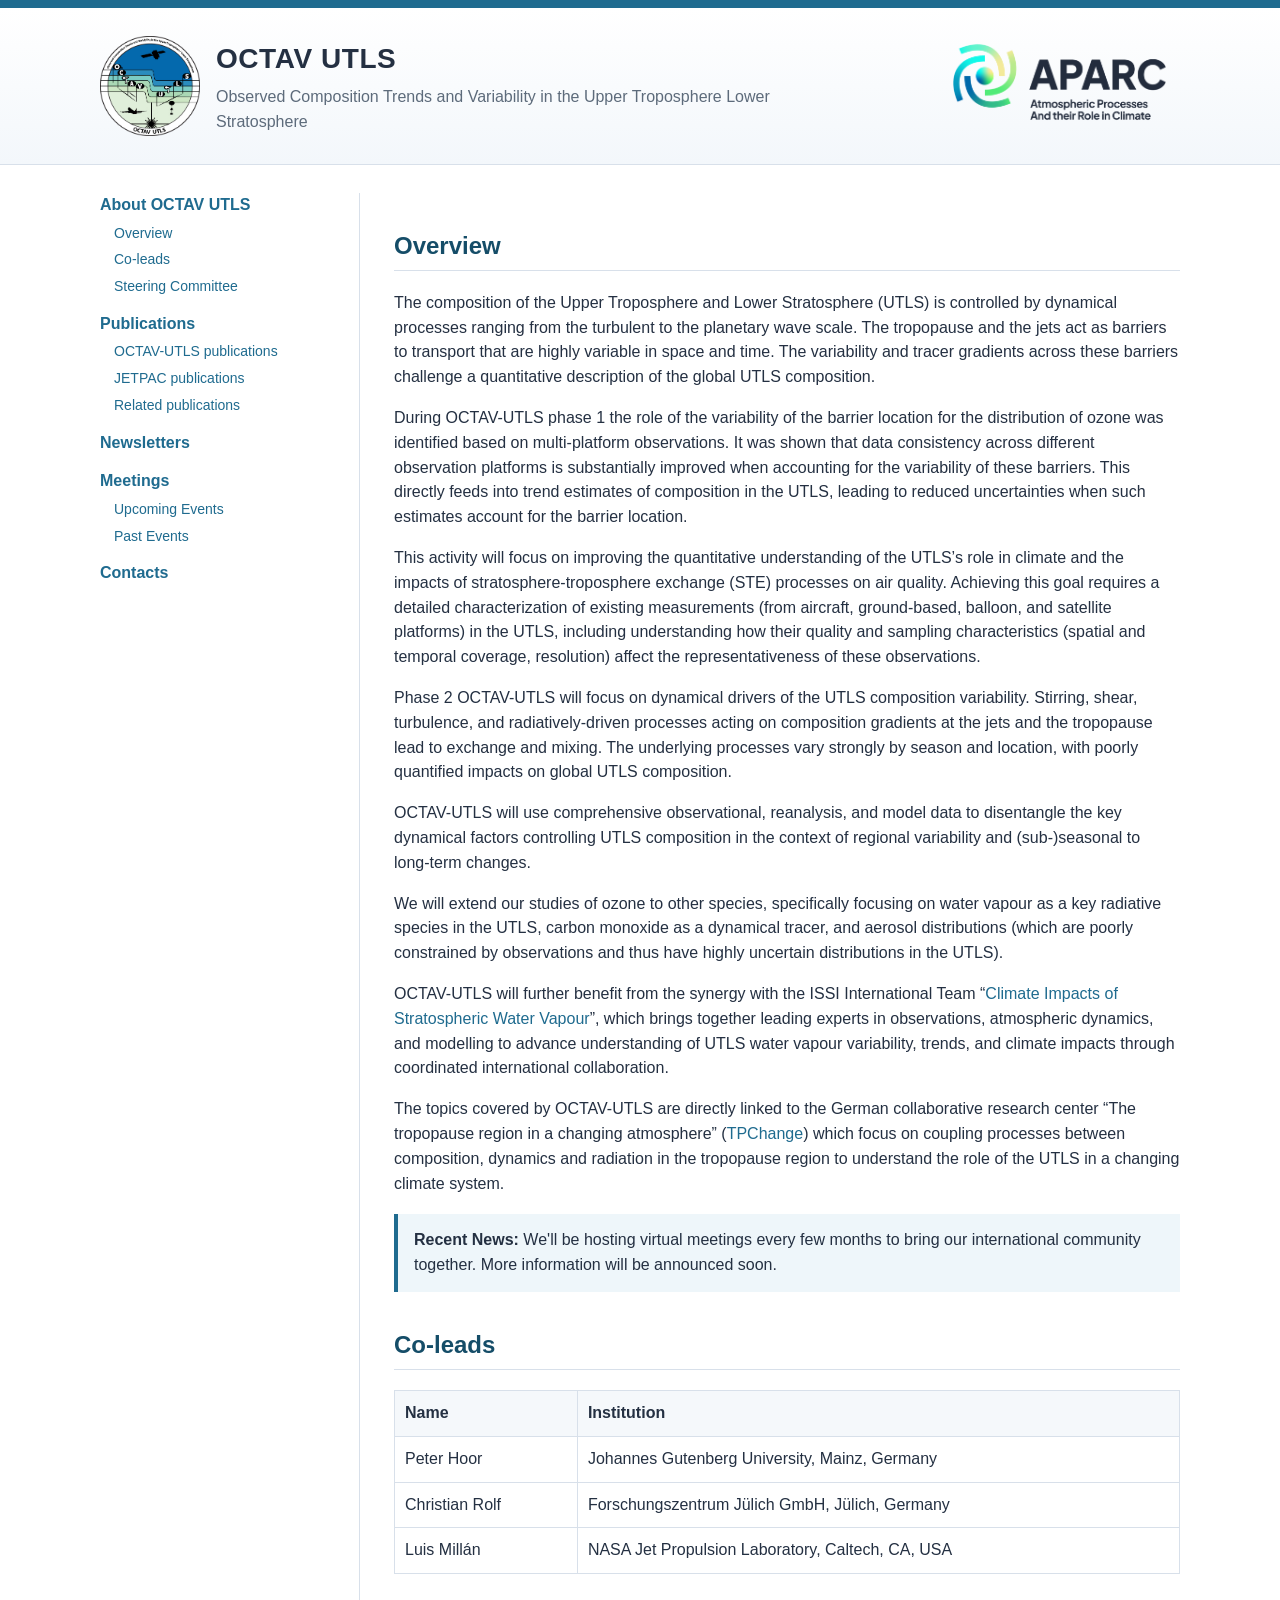
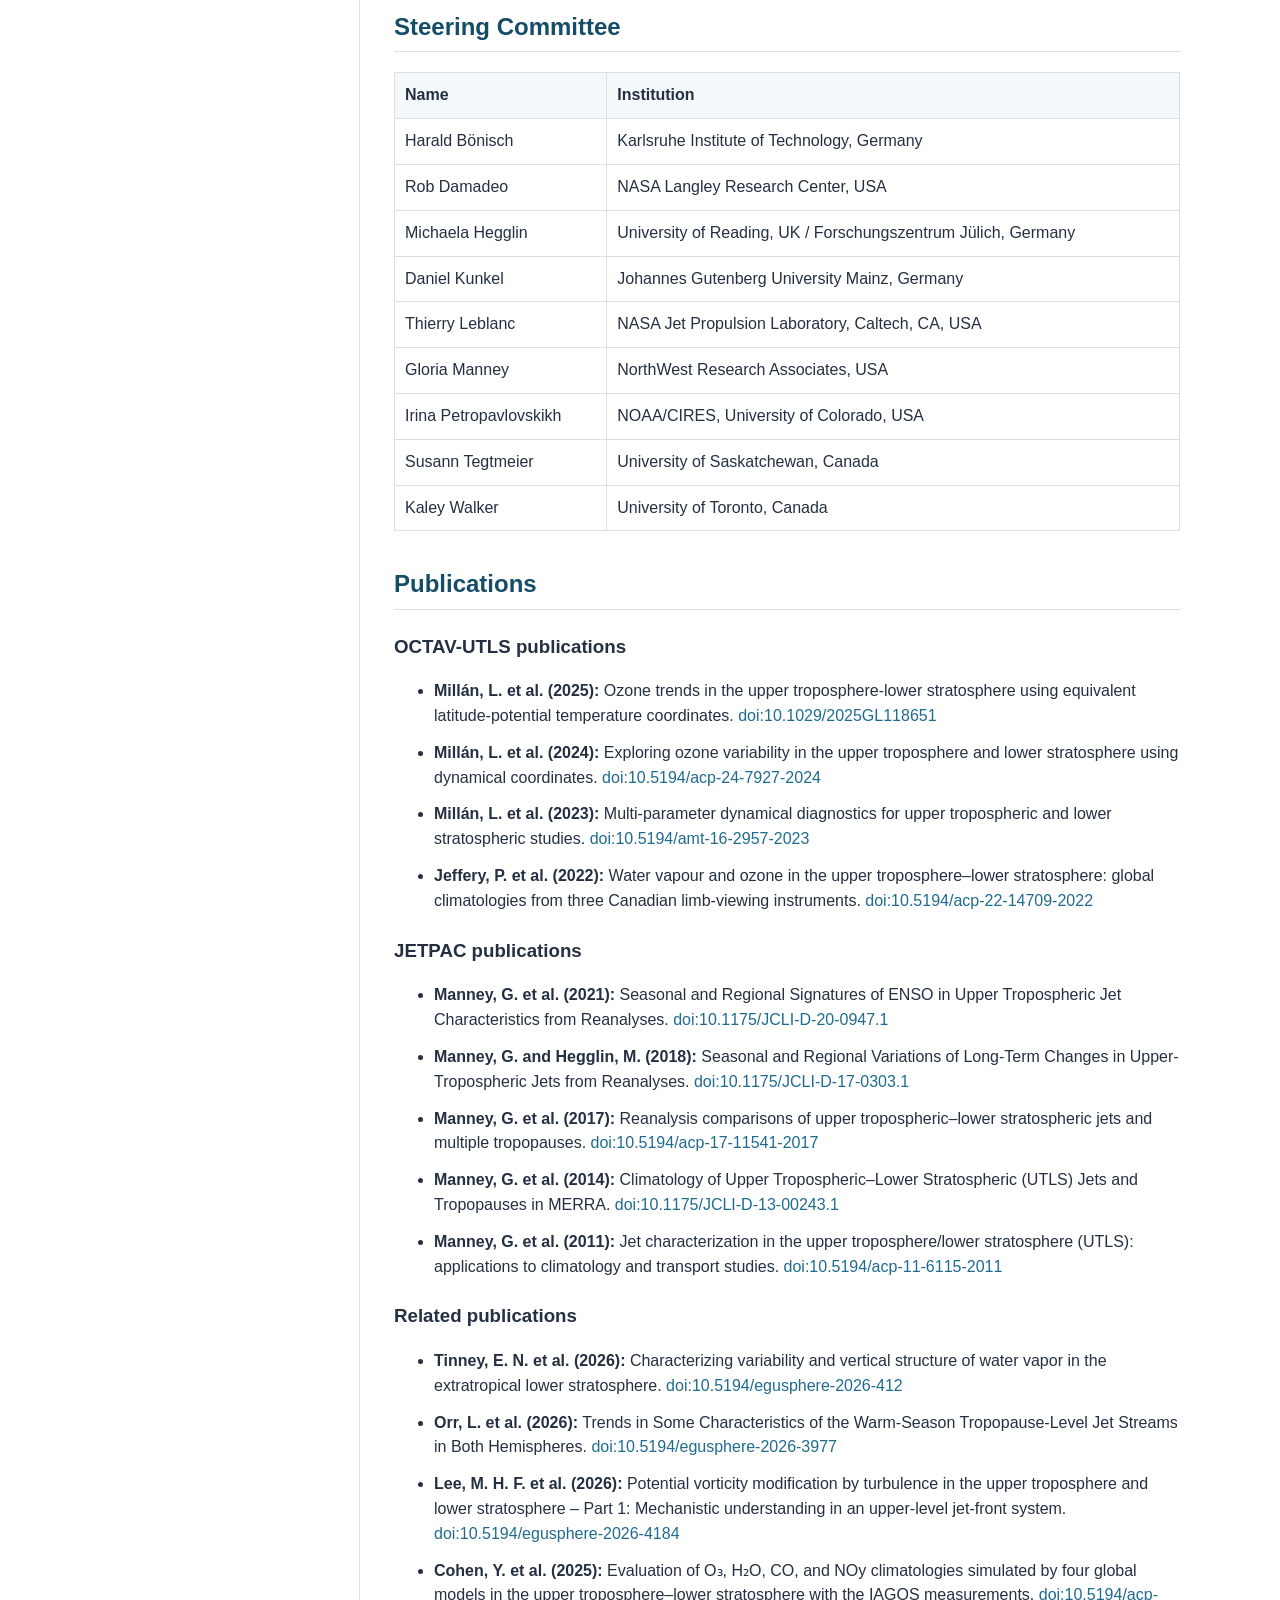
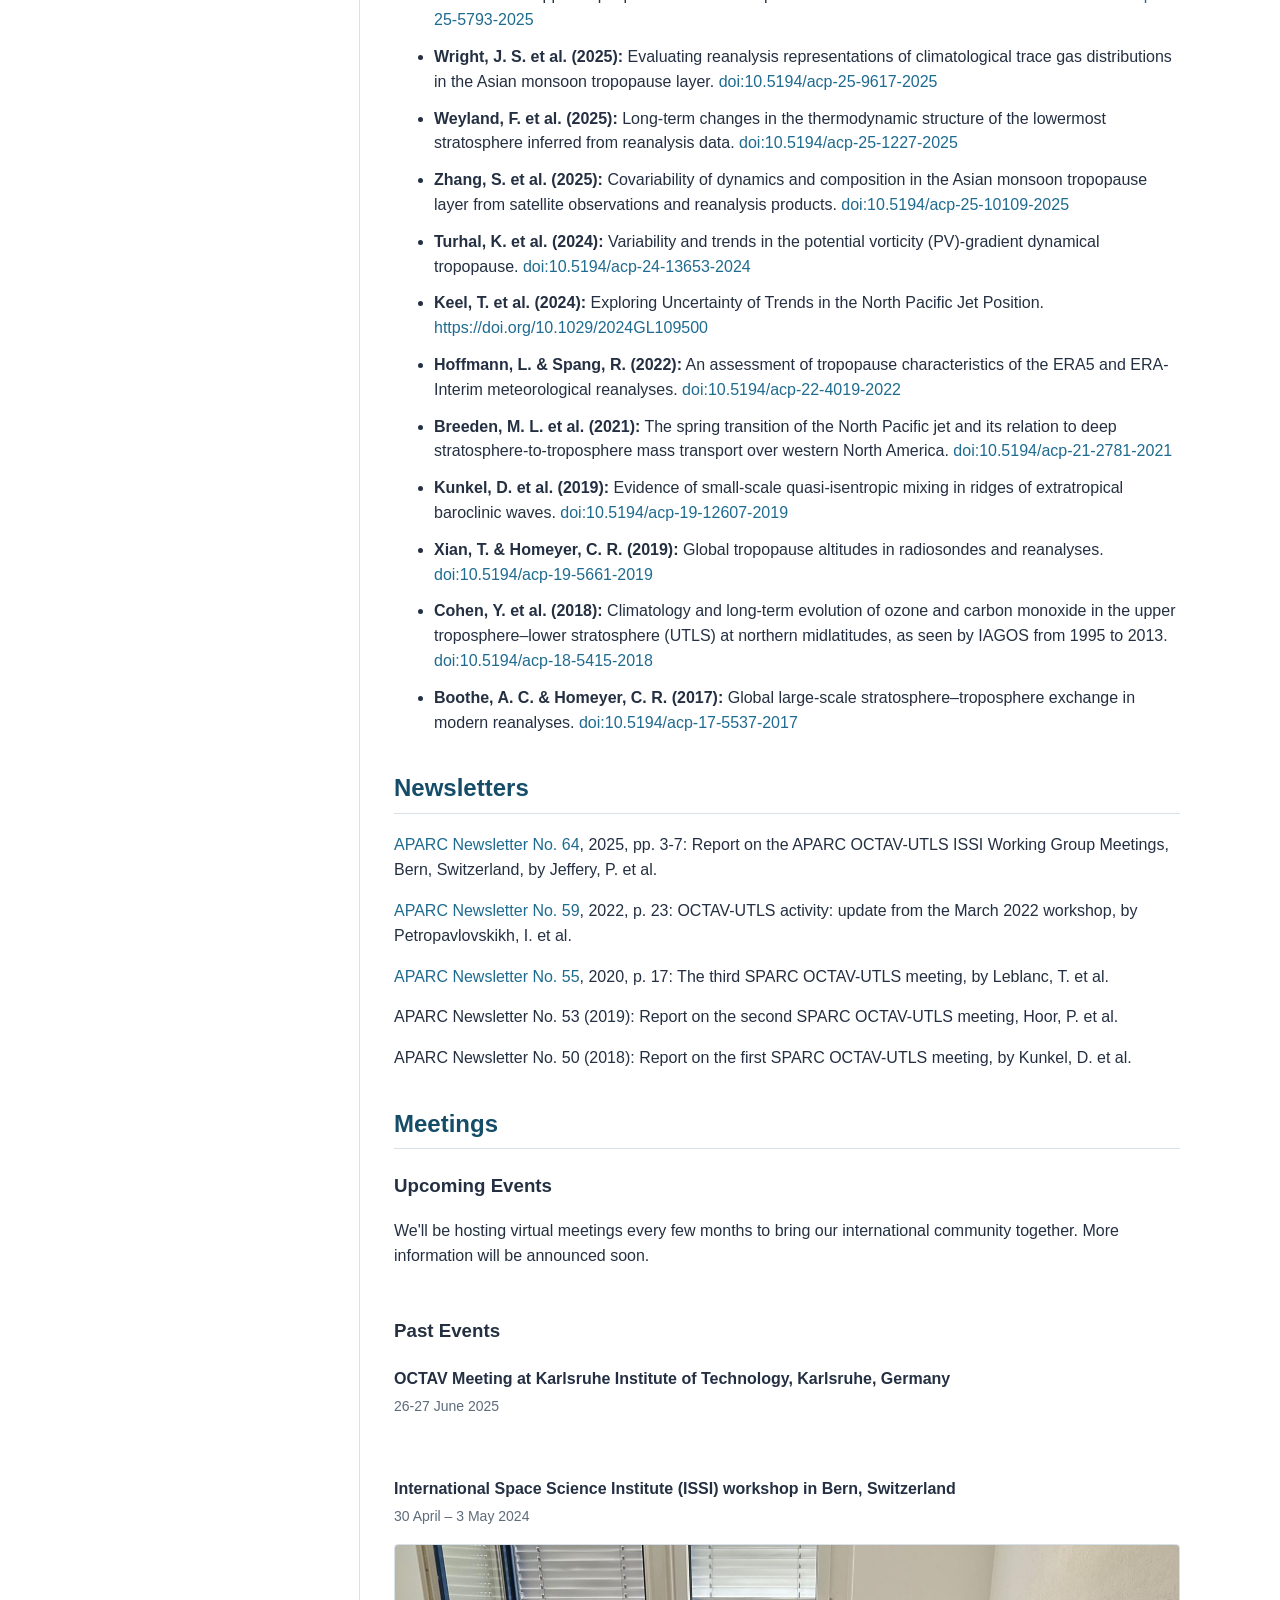
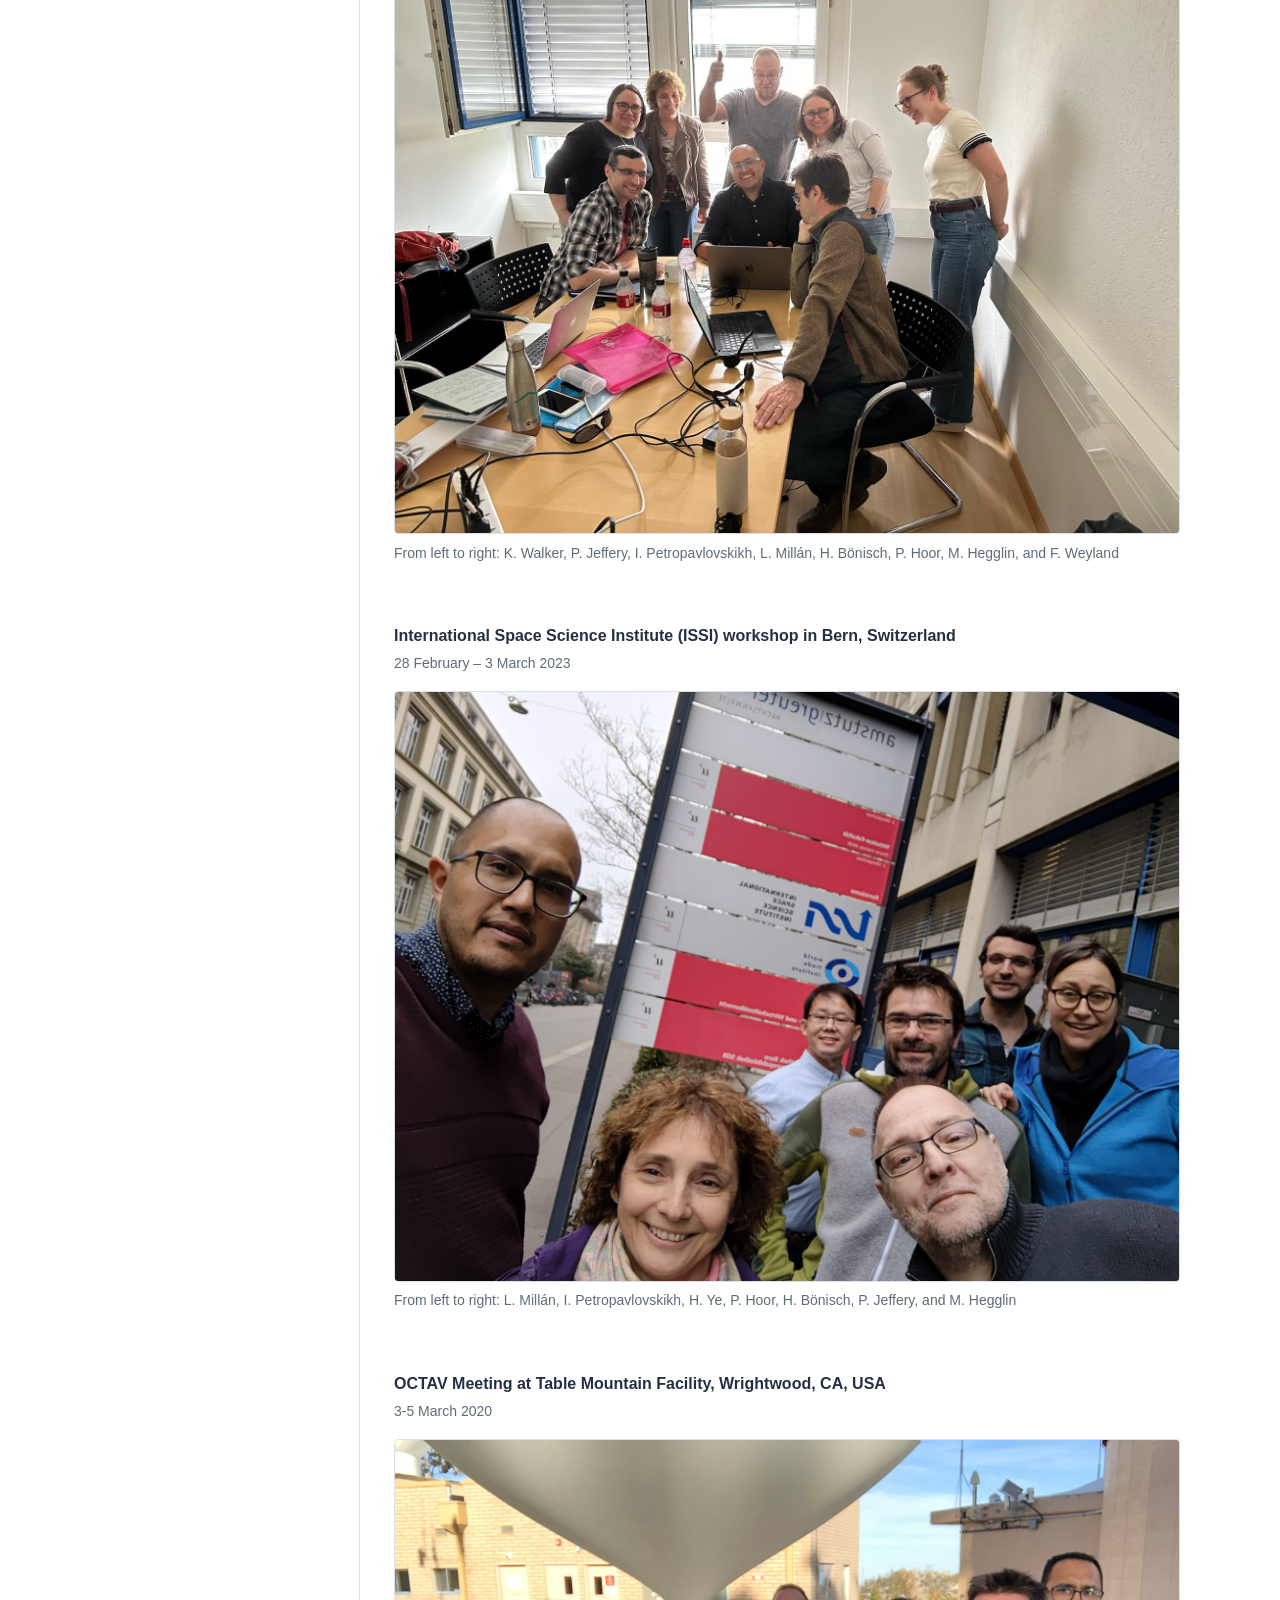
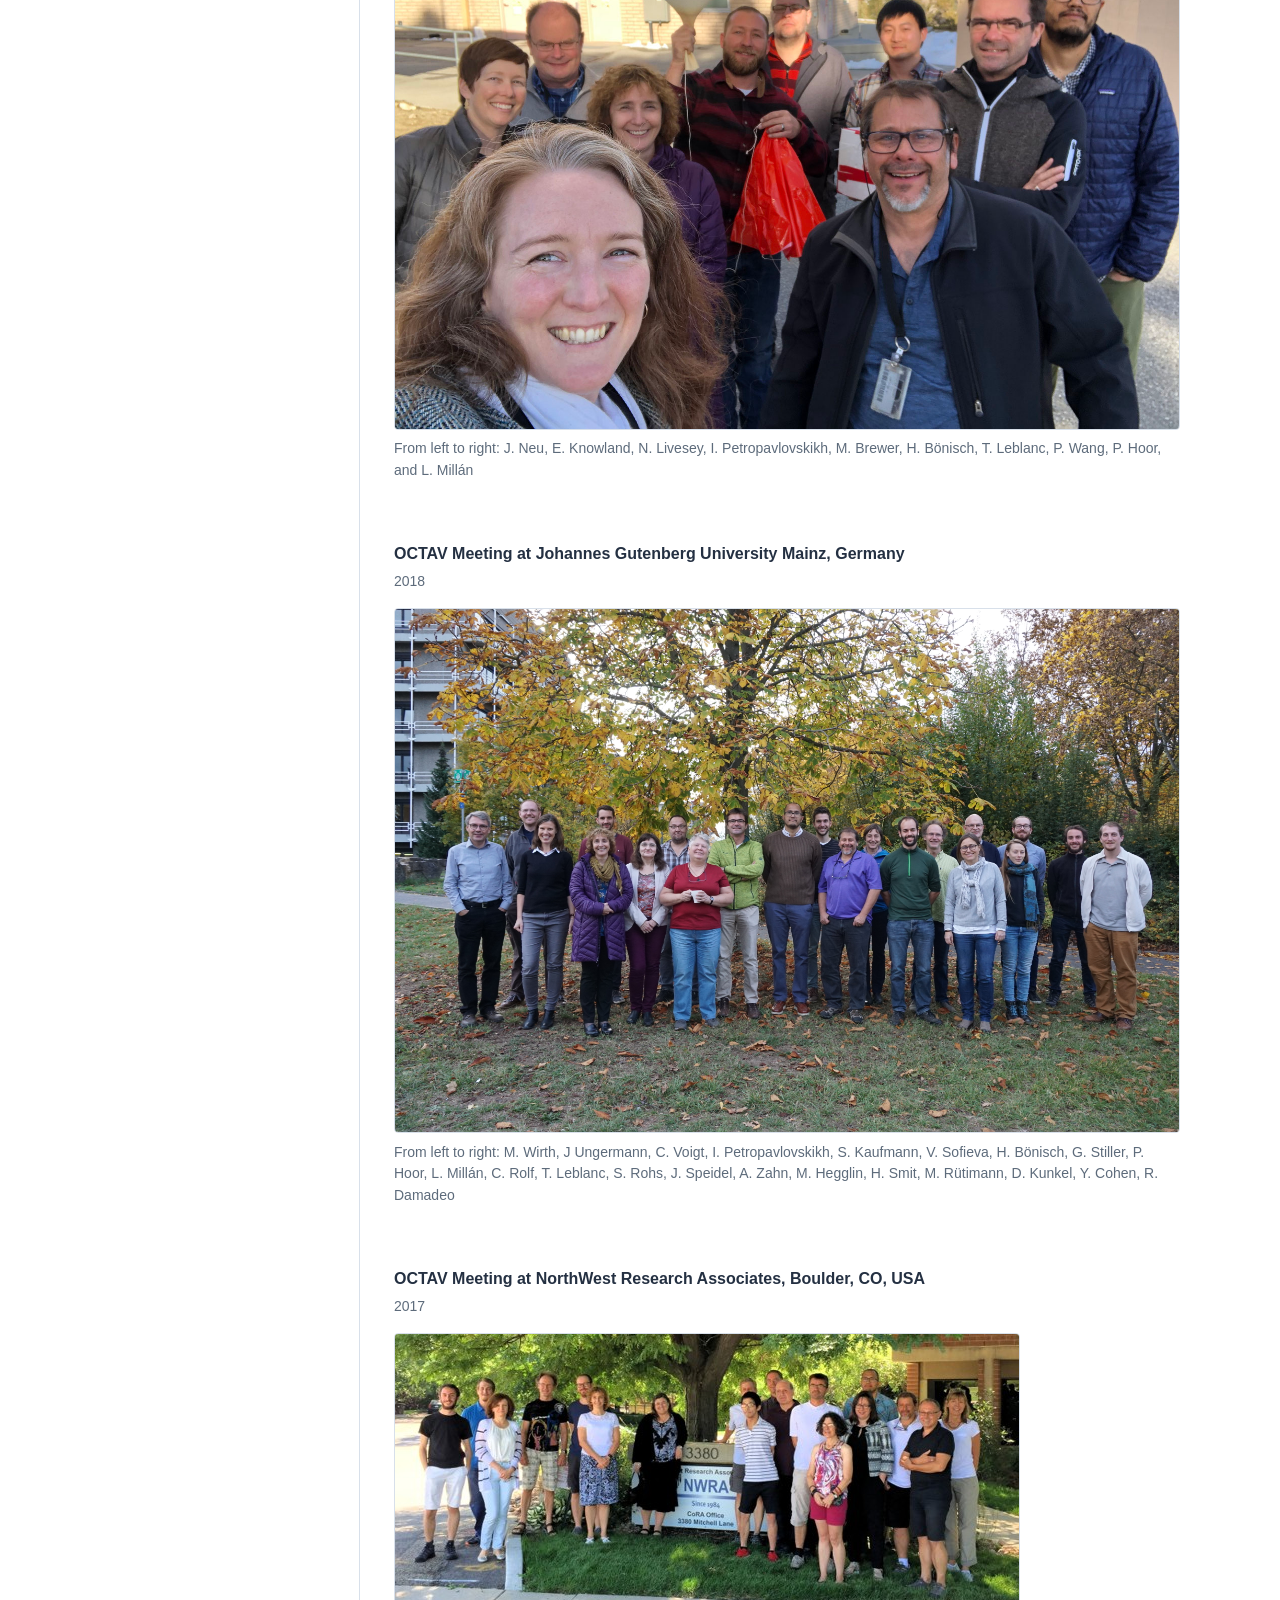
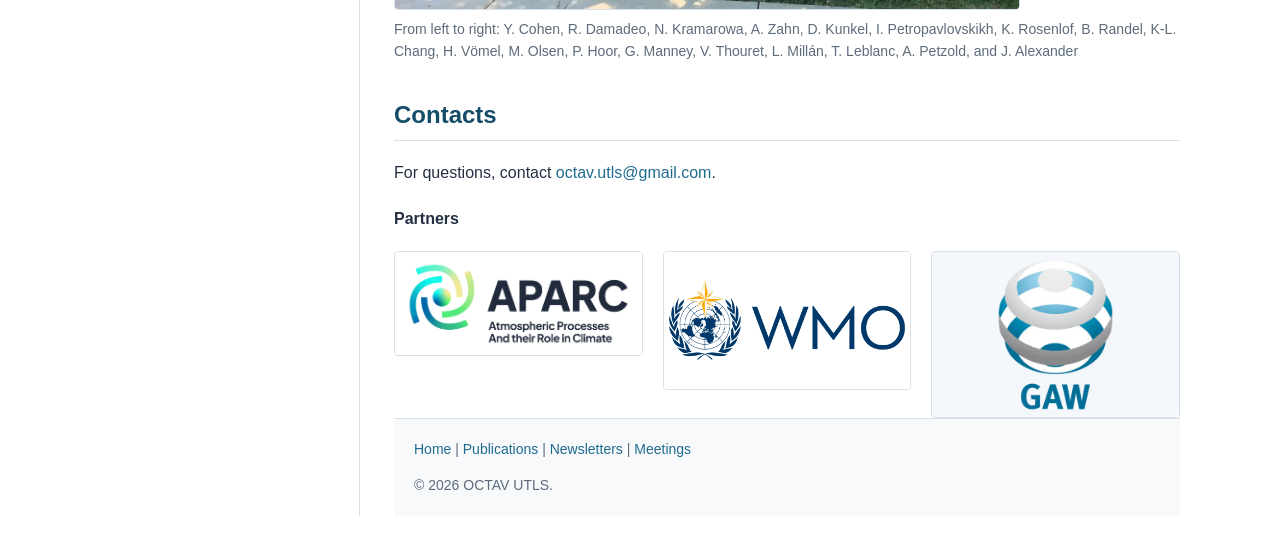
<file: index.html>
<!doctype html>
<html lang="en">
<head>
  <meta charset="utf-8" />
  <meta name="viewport" content="width=device-width, initial-scale=1" />
  <title>OCTAV UTLS</title>
  <link rel="stylesheet" href="styles.css" />
</head>
<body>

<header class="site-header">
  <div class="wrap header-grid" style="display: flex; align-items: center; gap: 16px;">
      <img src="image_Logo.png" alt="OCTAV UTLS Logo" style="height: 100px; width: auto; object-fit: contain;">
    <div>
      <a class="logo" href="index.html" aria-label="OCTAV UTLS home">
        <span class="logo-text">OCTAV UTLS</span>
      </a>
      <p class="tagline" style="margin: 4px 0 0 0;">Observed Composition Trends and Variability in the Upper Troposphere Lower Stratosphere</p>
    </div>
    <a href="https://aparc-climate.org/" target="_blank" rel="noopener noreferrer">
      <img src="image_APARC_RGB_logo-baseline_positive.png" alt="Logo" class="header_logo" style="height: 100px; width: auto; object-fit: contain;">
    </a>
  </div>
</header>

  <div class="wrap layout">
    <nav class="sidebar" aria-label="Main navigation">
      <ul>
        <li><a href="#about">About OCTAV UTLS</a>
          <ul>
            <li><a href="#overview">Overview</a></li>
            <li><a href="#Co-leads">Co-leads</a></li>
            <li><a href="#Steering Committee">Steering Committee</a></li>
          </ul>
        </li>
        <li><a href="#publications">Publications</a>
          <ul>
            <li><a href="#OCTAV-UTLS publications">OCTAV-UTLS publications</a></li>
            <li><a href="#JETPAC publications">JETPAC publications</a></li>
            <li><a href="#Related publications">Related publications</a></li>
          </ul>
        </li>
        <li><a href="#Newsletters">Newsletters</a>
        </li>
        <li><a href="#meetings">Meetings</a>
          <ul>
            <li><a href="#upcoming">Upcoming Events</a></li>
            <li><a href="#past">Past Events</a></li>
          </ul>
        </li>
        <li><a href="#contacts">Contacts</a></li>
      </ul>
    </nav>

    <main class="content">


      <section id="overview">
        <h2>Overview</h2>
        <p>The composition of the Upper Troposphere and Lower Stratosphere (UTLS) is controlled by dynamical processes ranging from the turbulent to the planetary wave scale. The tropopause and the jets act as barriers to transport that are highly variable in space and time. The variability and tracer gradients across these barriers challenge a quantitative description of the global UTLS composition.</p>
        <p>During OCTAV-UTLS phase 1 the role of the variability of the barrier location for the distribution of ozone was identified based on multi-platform observations. It was shown that data consistency across different observation platforms is substantially improved when accounting for the variability of these barriers. This directly feeds into trend estimates of composition in the UTLS, leading to reduced uncertainties when such estimates account for the barrier location. </p>        <p>This activity will focus on improving the quantitative understanding of the UTLS’s role in climate and the impacts of stratosphere-troposphere exchange (STE) processes on air quality. Achieving this goal requires a detailed characterization of  existing measurements (from aircraft, ground-based, balloon, and satellite platforms) in the UTLS, including understanding how their quality and sampling characteristics (spatial and temporal coverage, resolution) affect the representativeness of these observations. </p>
        <p>Phase 2 OCTAV-UTLS will focus on dynamical drivers of the UTLS composition variability. Stirring, shear, turbulence, and radiatively-driven processes acting on composition gradients at the jets and the tropopause lead to exchange and mixing. The underlying processes vary strongly by season and location, with poorly quantified impacts on global UTLS composition. </p>
        <p>OCTAV-UTLS will use comprehensive observational, reanalysis, and model data to disentangle the key dynamical factors controlling UTLS composition in the context of regional variability and (sub-)seasonal to long-term changes.</p>
        <p>We will extend our studies of ozone to other species, specifically focusing on water vapour as a key radiative species in the UTLS, carbon monoxide as a dynamical tracer, and  aerosol distributions (which are poorly constrained by observations and thus have highly uncertain distributions in the UTLS).  </p>
        <p>OCTAV-UTLS will further benefit from the synergy with the ISSI International Team “<a href="https://teams.issibern.ch/stratosphericwatervapour/" target="_blank" rel="noopener noreferrer">Climate Impacts of Stratospheric Water Vapour</a>”, which brings together leading experts in observations, atmospheric dynamics, and modelling to advance understanding of UTLS water vapour variability, trends, and climate impacts through coordinated international collaboration. </p>
        <p>The topics covered by OCTAV-UTLS are directly linked to the German collaborative research center “The tropopause region in a changing atmosphere” (<a href="https://tpchange.de" target="_blank" rel="noopener noreferrer">TPChange</a>) which focus on coupling processes between composition, dynamics and radiation in the tropopause region to understand the role of the UTLS in a changing climate system. </p>

        <div class="notice">
          <strong>Recent News:</strong> We'll be hosting virtual meetings every few months to bring our international community together. More information will be announced soon.
        </div>
      </section>

      <section id="Co-leads">
        <h2>Co-leads</h2>
        <table>
          <thead><tr><th>Name</th><th>Institution</th></tr></thead>
          <tbody>
          <tr><td>Peter Hoor</td><td>Johannes Gutenberg University, Mainz, Germany</td></tr>
          <tr><td>Christian Rolf</td><td>Forschungszentrum Jülich GmbH, Jülich, Germany</td></tr>
          <tr><td>Luis Millán</td><td>NASA Jet Propulsion Laboratory, Caltech, CA, USA</td></tr>
          </tbody>
        </table>
      </section>

      <section id="Steering Committee">
        <h2>Steering Committee</h2>
        <table>
          <thead><tr><th>Name</th><th>Institution</th></tr></thead>
          <tbody>
            <tr><td>Harald Bönisch</td><td>Karlsruhe Institute of Technology, Germany</td></tr>
            <tr><td>Rob Damadeo</td><td>NASA Langley Research Center, USA</td></tr>
            <tr><td>Michaela Hegglin</td><td>University of Reading, UK / Forschungszentrum Jülich, Germany </td></tr>
            <tr><td>Daniel Kunkel</td><td>Johannes Gutenberg University Mainz, Germany</td></tr>
            <tr><td>Thierry Leblanc </td><td>NASA Jet Propulsion Laboratory, Caltech, CA, USA</td></tr>
            <tr><td>Gloria Manney</td><td>NorthWest Research Associates, USA</td></tr>
            <tr><td>Irina Petropavlovskikh</td><td>NOAA/CIRES, University of Colorado, USA</td></tr>
            <tr><td>Susann Tegtmeier</td><td>University of Saskatchewan, Canada</td></tr>
            <tr><td>Kaley Walker</td><td>University of Toronto, Canada</td></tr>
          </tbody>
        </table>
      </section>

      <section id="publications">
        <h2>Publications</h2>
        <h3 id="OCTAV-UTLS publications">OCTAV-UTLS publications</h3>
        <ul class="pub-list">
          <li><strong>Millán, L. et al. (2025):</strong> Ozone trends in the upper troposphere‐lower stratosphere using equivalent latitude‐potential temperature coordinates. <a href="https://doi.org/10.1029/2025GL118651" target="_blank" rel="noopener noreferrer">doi:10.1029/2025GL118651</a></li>
          <li><strong>Millán, L.  et al. (2024):</strong> Exploring ozone variability in the upper troposphere and lower stratosphere using dynamical coordinates. <a href="https://doi.org/10.5194/acp-24-7927-2024" target="_blank" rel="noopener noreferrer">doi:10.5194/acp-24-7927-2024</a></li>
          <li><strong>Millán, L.  et al. (2023):</strong> Multi-parameter dynamical diagnostics for upper tropospheric and lower stratospheric studies. <a href="https://doi.org/10.5194/amt-16-2957-2023">doi:10.5194/amt-16-2957-2023</a></li>
          <li><strong>Jeffery,  P. et al. (2022):</strong> Water vapour and ozone in the upper troposphere–lower stratosphere: global climatologies from three Canadian limb-viewing instruments. <a href="https://doi.org/10.5194/acp-22-14709-2022">doi:10.5194/acp-22-14709-2022</a></li>
          <!--<li><strong>Author (year):</strong> Title of methods or data paper. <em>Journal Name</em>, year. <a href="#">doi/link</a></li> -->
        </ul>

        <h3 id="JETPAC publications">JETPAC publications</h3>
        <ul class="pub-list">
          <li><strong>Manney, G. et al. (2021):</strong> Seasonal and Regional Signatures of ENSO in Upper Tropospheric Jet Characteristics from Reanalyses. <a href="https://doi.org/10.1175/JCLI-D-20-0947.1" target="_blank" rel="noopener noreferrer">doi:10.1175/JCLI-D-20-0947.1</a></li>
          <li><strong>Manney, G. and Hegglin, M. (2018):</strong> Seasonal and Regional Variations of Long-Term Changes in Upper-Tropospheric Jets from Reanalyses. <a href="https://doi.org/10.1175/JCLI-D-17-0303.1">doi:10.1175/JCLI-D-17-0303.1</a></li>
          <li><strong>Manney, G. et al. (2017):</strong> Reanalysis comparisons of upper tropospheric–lower stratospheric jets and multiple tropopauses. <a href="https://doi.org/10.5194/acp-17-11541-2017">doi:10.5194/acp-17-11541-2017</a></li>
          <li><strong>Manney, G. et al. (2014):</strong> Climatology of Upper Tropospheric–Lower Stratospheric (UTLS) Jets and Tropopauses in MERRA. <a href="https://doi.org/10.1175/JCLI-D-13-00243.1">doi:10.1175/JCLI-D-13-00243.1</a></li>
          <li><strong>Manney, G. et al. (2011):</strong> Jet characterization in the upper troposphere/lower stratosphere (UTLS): applications to climatology and transport studies. <a href="https://doi.org/10.5194/acp-11-6115-2011">doi:10.5194/acp-11-6115-2011</a></li>
          <!--<li><strong>Author (year):</strong> Title of methods or data paper. <em>Journal Name</em>, year. <a href="#">doi/link</a></li> -->
        </ul>

        <h3 id="Related publications">Related publications</h3>
        <ul class="pub-list">
          <li><strong>Tinney, E. N. et al. (2026):</strong> Characterizing variability and vertical structure of water vapor in the extratropical lower stratosphere. <a href="https://doi.org/10.5194/egusphere-2026-412">doi:10.5194/egusphere-2026-412</a></li>
          <li><strong>Orr, L. et al. (2026):</strong> Trends in Some Characteristics of the Warm-Season Tropopause-Level Jet Streams in Both Hemispheres. <a href="https://doi.org/10.5194/egusphere-2026-3977">doi:10.5194/egusphere-2026-3977</a></li>
          <li><strong>Lee, M. H. F. et al. (2026):</strong> Potential vorticity modification by turbulence in the upper troposphere and lower stratosphere – Part 1: Mechanistic understanding in an upper-level jet-front system. <a href="https://doi.org/10.5194/egusphere-2026-4184">doi:10.5194/egusphere-2026-4184</a></li>
          <li><strong>Cohen, Y. et al. (2025):</strong> Evaluation of O₃, H₂O, CO, and NOy climatologies simulated by four global models in the upper troposphere–lower stratosphere with the IAGOS measurements. <a href="https://doi.org/10.5194/acp-25-5793-2025">doi:10.5194/acp-25-5793-2025</a></li>
          <li><strong>Wright, J. S. et al. (2025):</strong> Evaluating reanalysis representations of climatological trace gas distributions in the Asian monsoon tropopause layer. <a href="https://doi.org/10.5194/acp-25-9617-2025">doi:10.5194/acp-25-9617-2025</a></li>
          <li><strong>Weyland, F. et al. (2025):</strong> Long-term changes in the thermodynamic structure of the lowermost stratosphere inferred from reanalysis data. <a href="https://doi.org/10.5194/acp-25-1227-2025">doi:10.5194/acp-25-1227-2025</a></li>
          <li><strong>Zhang, S. et al. (2025):</strong> Covariability of dynamics and composition in the Asian monsoon tropopause layer from satellite observations and reanalysis products. <a href="https://doi.org/10.5194/acp-25-10109-2025">doi:10.5194/acp-25-10109-2025</a></li>
          <li><strong>Turhal, K. et al. (2024):</strong> Variability and trends in the potential vorticity (PV)-gradient dynamical tropopause. <a href="https://doi.org/10.5194/acp-24-13653-2024">doi:10.5194/acp-24-13653-2024</a></li>
          <li><strong>Keel, T. et al. (2024):</strong> Exploring Uncertainty of Trends in the North Pacific Jet Position. <a href="https://doi.org/10.1029/2024GL109500">https://doi.org/10.1029/2024GL109500</a></li>
          <li><strong>Hoffmann, L. & Spang, R. (2022):</strong> An assessment of tropopause characteristics of the ERA5 and ERA-Interim meteorological reanalyses. <a href="https://doi.org/10.5194/acp-22-4019-2022">doi:10.5194/acp-22-4019-2022</a></li>
          <li><strong>Breeden, M. L. et al. (2021):</strong> The spring transition of the North Pacific jet and its relation to deep stratosphere-to-troposphere mass transport over western North America. <a href="https://doi.org/10.5194/acp-21-2781-2021">doi:10.5194/acp-21-2781-2021</a></li>
          <li><strong>Kunkel, D. et al. (2019):</strong> Evidence of small-scale quasi-isentropic mixing in ridges of extratropical baroclinic waves. <a href="https://doi.org/10.5194/acp-19-12607-2019">doi:10.5194/acp-19-12607-2019</a></li>
          <li><strong>Xian, T. & Homeyer, C. R. (2019):</strong> Global tropopause altitudes in radiosondes and reanalyses. <a href="https://doi.org/10.5194/acp-19-5661-2019">doi:10.5194/acp-19-5661-2019</a></li>
          <li><strong>Cohen, Y. et al. (2018):</strong> Climatology and long-term evolution of ozone and carbon monoxide in the upper troposphere–lower stratosphere (UTLS) at northern midlatitudes, as seen by IAGOS from 1995 to 2013. <a href="https://doi.org/10.5194/acp-18-5415-2018">doi:10.5194/acp-18-5415-2018</a></li>
          <li><strong>Boothe, A. C. & Homeyer, C. R. (2017):</strong> Global large-scale stratosphere–troposphere exchange in modern reanalyses. <a href="https://doi.org/10.5194/acp-17-5537-2017">doi:10.5194/acp-17-5537-2017</a></li>
          <!--<li><strong>Author (year):</strong> Title of methods or data paper. <em>Journal Name</em>, year. <a href="#">doi/link</a></li> -->
        </ul>
      </section>

      <section id="Newsletters">
        <h2>Newsletters</h2>

        <p><a href="https://aparc-climate.org/wp-content/uploads/2025/05/APARCnewsletter64Jan25_final.pdf" target="_blank" rel="noopener noreferrer">APARC Newsletter No. 64</a>, 2025, pp. 3-7: Report on the APARC OCTAV-UTLS ISSI Working Group Meetings, Bern, Switzerland, by Jeffery, P. et al.</p>
        <p><a href="https://aparc-climate.org/wp-content/uploads/2025/10/SPARCnewsletter59jul22_web.pdf" target="_blank" rel="noopener noreferrer">APARC Newsletter No. 59</a>, 2022, p. 23: OCTAV-UTLS activity: update from the March 2022 workshop, by Petropavlovskikh, I. et al.</p>
        <p><a href="https://aparc-climate.org/wp-content/uploads/2025/10/SPARCnewsletter_Jul2020_web20200806.pdf" target="_blank" rel="noopener noreferrer">APARC Newsletter No. 55</a>, 2020, p. 17: The third SPARC OCTAV-UTLS meeting, by Leblanc, T. et al.</p>
 <!--        <p>SPARC Newsletter No. 64 (2025): Report on the APARC OCTAV-UTLS ISSI Working Group Meetings, Bern, Switzerland, by Jeffery, P.S. et al.</p>
        <p>SPARC Newsletter No. 59 (2022): OCTAV-UTLS activity: update from the March 2022 workshop, by Petropavlovskikh, I. et al.</p>
        <p>SPARC Newsletter No. 55, (2020): The third SPARC OCTAV-UTLS meeting,  Leblanc, T. et al.</p> -->
        <p>APARC Newsletter No. 53 (2019): Report on the second SPARC OCTAV-UTLS meeting, Hoor, P.  et al.</p>
        <p>APARC Newsletter No. 50  (2018): Report on the first SPARC OCTAV-UTLS meeting, by Kunkel, D. et al.</p>
      </section>

        <section id="meetings">
        <h2>Meetings</h2>
        <h3 id="upcoming">Upcoming Events</h3>
        <p>We'll be hosting virtual meetings every few months to bring our international community together. More information will be announced soon.</p>

        <h3 id="past" style="margin-top: 48px;">Past Events</h3>

        <h4 style="margin-bottom: 4px;">OCTAV Meeting at Karlsruhe Institute of Technology, Karlsruhe, Germany</h4>
        <p style="font-size: 14px; color: var(--muted); margin-top: 0;">26-27 June 2025</p>
 <!--        <figure style="margin: 16px 0;">
          <img src="image_Logo_KIT.jpg" alt="KIT logo" style="max-width: 30%; height: auto; border: 1px solid var(--line); border-radius: 4px;">
        </figure> -->
<!--         <p>
          <strong>Agenda:</strong>
          <a href="doc_Agenda_4thInternationalOCTAV-UTLSWorkshop.pdf" target="_blank" rel="noopener noreferrer" title="Download Agenda PDF">
            <img src="https://upload.wikimedia.org/wikipedia/commons/8/87/PDF_file_icon.svg" alt="PDF Icon" style="width: 24px; height: 24px; vertical-align: middle; margin-left: 4px;">
          </a>
        </p> -->


        <h4 style="margin-top: 60px; margin-bottom: 4px;">International Space Science Institute (ISSI) workshop in Bern, Switzerland</h4>
        <p style="font-size: 14px; color: var(--muted); margin-top: 0;">30 April – 3 May 2024</p>
          <figure style="margin: 16px 0;">
            <img src="image_meeting_2024_ISSI.jpg" alt="Participants of the OCTAV meeting at the ISSI-workshop in Berne" style="max-width: 100%; height: auto; border: 1px solid var(--line); border-radius: 4px;">
            <figcaption style="font-size: 14px; color: var(--muted); margin-top: 1px;">From left to right: K. Walker, P. Jeffery, I. Petropavlovskikh, L. Millán, H. Bönisch, P. Hoor, M. Hegglin, and F. Weyland</figcaption>
          </figure>

          <h4 style="margin-top: 60px; margin-bottom: 4px;">International Space Science Institute (ISSI) workshop in Bern, Switzerland</h4>
          <p style="font-size: 14px; color: var(--muted); margin-top: 0;">28 February – 3 March 2023</p>
        <figure style="margin: 16px 0;">
          <img src="image_meeting_2023_ISSI.jpeg" alt="Participants of the OCTAV meeting at the ISSI-workshop in Berne" style="max-width: 100%; height: auto; border: 1px solid var(--line); border-radius: 4px;">
          <figcaption style="font-size: 14px; color: var(--muted); margin-top: 1px;"> From left to right: L. Millán, I. Petropavlovskikh, H. Ye, P. Hoor, H. Bönisch, P. Jeffery, and M. Hegglin </figcaption>
        </figure>
        <!-- <p> Organizer: Luis F. Millàn.</p> -->
<!--         <p><a href="https://aparc-climate.org/wp-content/uploads/2025/05/APARCnewsletter64Jan25_final.pdf" target="_blank" rel="noopener noreferrer">SPARC Newsletter No. 64</a>, 2025, pp. 3-7: Report on the APARC OCTAV-UTLS ISSI Working Group Meetings, Bern, Switzerland, by P. S. Jeffery, K. A. Walker, L. F. Millán, P. Hoor, M. I. Hegglin, G. L. Manney, H. Bönisch, D. Kunkel, I. Petropavlovskikh, H. Ye, T. Leblanc and F. M. Weyland.</p>
        <p><a href="https://aparc-climate.org/wp-content/uploads/2025/10/SPARCnewsletter59jul22_web.pdf" target="_blank" rel="noopener noreferrer">SPARC Newsletter No. 59</a>, 2022, p. 23: OCTAV-UTLS activity: update from the March 2022 workshop, by I. Petropavlovskikh, H. Bönisch, M. Hegglin, P. Hoor, P. Jeffery, D. Kunkel, T. Leblanc, G. Manney, L. Millán, K. Walker and H. Ye.</p>
        <p><a href="https://aparc-climate.org/wp-content/uploads/2025/10/SPARCnewsletter_Jul2020_web20200806.pdf" target="_blank" rel="noopener noreferrer">SPARC Newsletter No. 55</a>, 2020, p. 17: The third SPARC OCTAV-UTLS meeting, Thierry Leblanc, Luis Millán, Peter Hoor, and Irina Petropavlovskikh.</p> -->


        <h4 style="margin-top: 60px; margin-bottom: 4px;">OCTAV Meeting at Table Mountain Facility, Wrightwood, CA, USA</h4>
        <p style="font-size: 14px; color: var(--muted); margin-top: 0;">3-5 March 2020</p>
        <figure style="margin: 16px 0;">
          <img src="image_meeting_2020.jpg" alt="Participants of the OCTAV meeting at the TMF facility in 2020" style="max-width: 100%; height: auto; border: 1px solid var(--line); border-radius: 4px;">
          <figcaption style="font-size: 14px; color: var(--muted); margin-top: 1px;">From left to right: J. Neu, E. Knowland, N. Livesey, I.  Petropavlovskikh, M. Brewer, H. Bönisch, T. Leblanc, P. Wang, P. Hoor, and L. Millán</figcaption>
        </figure>
 <!--        <p>This year meeting will be hosted by Thierry Leblanc at the TMF observatory (Jet Propulsion Laboratory, California Institute of Technology, Wrightwood, CA, USA) and will take place from 3.-5. March 2020.</p>
        <p>The goal is to compare the first trend results from different platforms in JETPAC-based transformed coordinates
        <p>To participate please send a message to Thierry Leblanc or the OCTAV Co-leads. Since the number of participants is limited please act soon.</p>
        <p>
          <strong>Agenda:</strong>
          <a href="doc_OCTAV_UTLS_TMF_Agenda_v2_0.pdf" target="_blank" rel="noopener noreferrer" title="Download Agenda PDF">
            <img src="https://upload.wikimedia.org/wikipedia/commons/8/87/PDF_file_icon.svg" alt="PDF Icon" style="width: 24px; height: 24px; vertical-align: middle; margin-left: 4px;">
          </a>
        </p>
        <p>
          <strong>Travel information:</strong>
          <a href="doc_OCTAV_TMF_Logisitcs.pdf" target="_blank" rel="noopener noreferrer" title="Download Travel information PDF">
            <img src="https://upload.wikimedia.org/wikipedia/commons/8/87/PDF_file_icon.svg" alt="PDF Icon" style="width: 24px; height: 24px; vertical-align: middle; margin-left: 4px;">
          </a>
        </p> -->

        <h4 style="margin-top: 60px; margin-bottom: 4px;">OCTAV Meeting at Johannes Gutenberg University Mainz, Germany</h4>
        <p style="font-size: 14px; color: var(--muted); margin-top: 0;">2018</p>
        <figure style="margin: 16px 0;">
          <img src="image_meeting_2018_Mainz.jpg" alt="participants of OCTAV meeting in Mainz in 2018" style="max-width: 100%; height: auto; border: 1px solid var(--line); border-radius: 4px;">
          <figcaption style="font-size: 14px; color: var(--muted); margin-top: 1px;">From left to right: M. Wirth, J Ungermann, C. Voigt, I. Petropavlovskikh, S. Kaufmann, V. Sofieva, H. Bönisch, G. Stiller, P. Hoor, L. Millán, C. Rolf, T. Leblanc, S. Rohs, J. Speidel, A. Zahn, M. Hegglin, H. Smit, M. Rütimann, D. Kunkel, Y. Cohen, R. Damadeo </figcaption>
        </figure>


          <h4 style="margin-top: 60px; margin-bottom: 4px;">OCTAV Meeting at NorthWest Research Associates, Boulder, CO, USA</h4>
          <p style="font-size: 14px; color: var(--muted); margin-top: 0;">2017</p>
          <figure style="margin: 16px 0;">
            <img src="image_meeting_2017.jpg" alt="participants of OCTAV meeting in Boulder, USA, in 2017" style="max-width: 100%; height: auto; border: 1px solid var(--line); border-radius: 4px;">
            <figcaption style="font-size: 14px; color: var(--muted); margin-top: 1px;">From left to right: Y. Cohen, R. Damadeo, N. Kramarowa, A. Zahn, D. Kunkel, I. Petropavlovskikh, K. Rosenlof, B. Randel, K-L. Chang, H. Vömel, M. Olsen, P. Hoor, G. Manney, V. Thouret, L. Millán, T. Leblanc, A. Petzold, and J. Alexander </figcaption>
          </figure>

      </section>

  <section id="contacts">
    <h2>Contacts</h2>
    <p>For questions, contact <a href="mailto:octav.utls@gmail.com">octav.utls@gmail.com</a>.</p>

    <h4 style="margin-bottom: 4px;">Partners</h4>

    <div style="display: grid; grid-template-columns: repeat(3, 1fr); gap: 20px; margin-top: 20px;">
      <figure style="margin: 0;">
        <a href="https://aparc-climate.org/" target="_blank" rel="noopener noreferrer">
          <img src="image_APARC_RGB_logo.png" alt="logo APARC" style="width: 100%; border: 1px solid var(--line); border-radius: 4px; display: block;">
        </a>
      </figure>
      <figure style="margin: 0;">
        <a href="https://wmo.int/" target="_blank" rel="noopener noreferrer">
          <img src="image_logo_wmo.png" alt="WMO Logo" style="width: 100%; border: 1px solid var(--line); border-radius: 4px; display: block;">
        </a>
      </figure>
      <figure style="margin: 0;">
        <a href="https://community.wmo.int/site/knowledge-hub/programmes-and-initiatives/global-atmosphere-watch-gaw-programme" target="_blank" rel="noopener noreferrer">
          <img src="image_logo_gaw.png" alt="GAW Programme" style="width: 100%; border: 1px solid var(--line); border-radius: 4px; display: block;">
        </a>
      </figure>
    </div>
  </section>




  <footer class="site-footer">
    <div class="wrap">
      <a href="index.html">Home</a> |
      <a href="#publications">Publications</a> |
      <a href="#Newsletters">Newsletters</a> |
      <a href="#meetings">Meetings</a> 
      <p>© <span id="year"></span> OCTAV UTLS.</p>
    </div>
  </footer>
  <script>document.getElementById('year').textContent = new Date().getFullYear();</script>
</body>
</html>
</file>
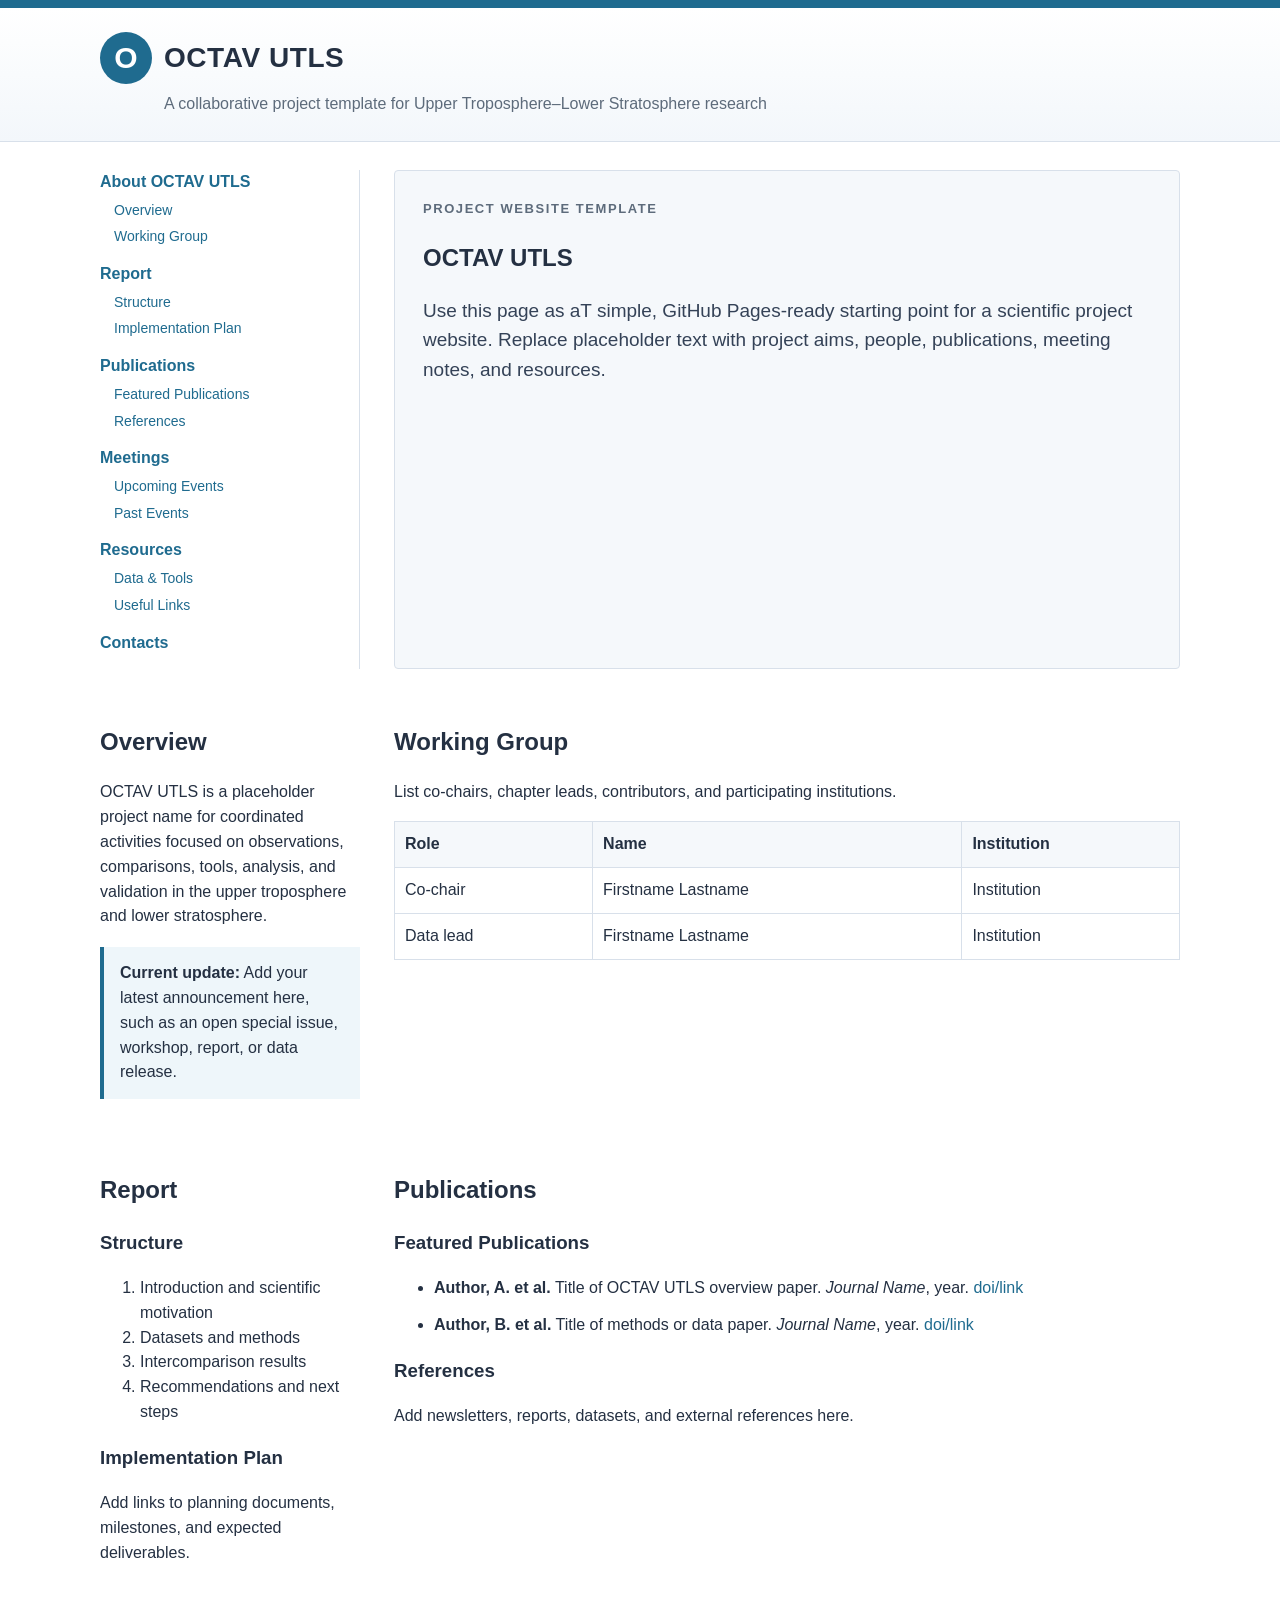
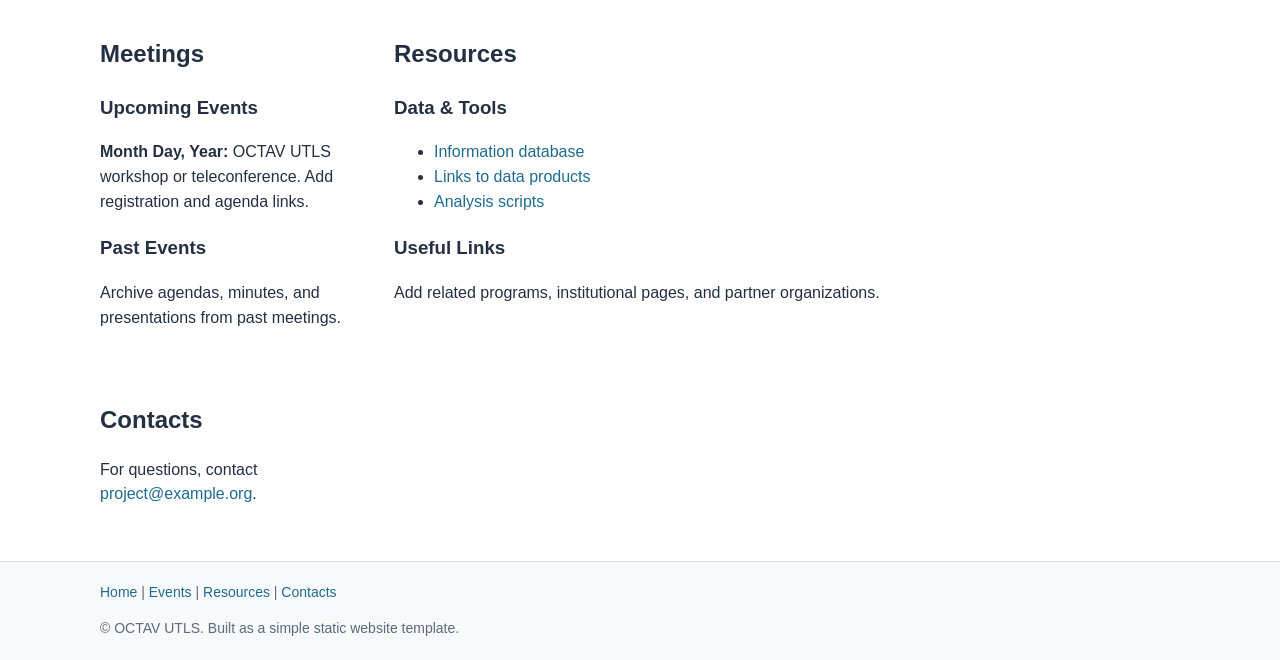
<file: document.html>
<!doctype html>
<html lang="en">
<head>
  <meta charset="utf-8" />
  <meta name="viewport" content="width=device-width, initial-scale=1" />
  <title>OCTAV UTLS</title>
  <link rel="stylesheet" href="styles.css" />
</head>
<body>
<header class="site-header">
<div class="wrap header-grid"><a class="logo" href="index.html"> <span class="logo-mark">O</span> <span class="logo-text">OCTAV UTLS</span> </a>
<p class="tagline">A collaborative project template for Upper Troposphere–Lower Stratosphere research</p>
</div>
</header>
<div class="wrap layout"><nav class="sidebar">
<ul>
<li><a href="#about">About OCTAV UTLS</a>
<ul>
<li><a href="#overview">Overview</a></li>
<li><a href="#working-group">Working Group</a></li>
</ul>
</li>
<li><a href="#report">Report</a>
<ul>
<li><a href="#structure">Structure</a></li>
<li><a href="#plan">Implementation Plan</a></li>
</ul>
</li>
<li><a href="#publications">Publications</a>
<ul>
<li><a href="#featured">Featured Publications</a></li>
<li><a href="#references">References</a></li>
</ul>
</li>
<li><a href="#meetings">Meetings</a>
<ul>
<li><a href="#upcoming">Upcoming Events</a></li>
<li><a href="#past">Past Events</a></li>
</ul>
</li>
<li><a href="#resources">Resources</a>
<ul>
<li><a href="#data">Data &amp; Tools</a></li>
<li><a href="#links">Useful Links</a></li>
</ul>
</li>
<li><a href="#contacts">Contacts</a></li>
</ul>
</nav>
<section id="about" class="hero">
<p class="eyebrow">Project website template</p>
<h1>OCTAV UTLS</h1>
<p class="lead">Use this page as aT simple, GitHub Pages-ready starting point for a scientific project website. Replace placeholder text with project aims, people, publications, meeting notes, and resources.</p>
</section>
<section id="overview">
<h2>Overview</h2>
<p>OCTAV UTLS is a placeholder project name for coordinated activities focused on observations, comparisons, tools, analysis, and validation in the upper troposphere and lower stratosphere.</p>
<div class="notice"><strong>Current update:</strong> Add your latest announcement here, such as an open special issue, workshop, report, or data release.</div>
</section>
<section id="working-group">
<h2>Working Group</h2>
<p>List co-chairs, chapter leads, contributors, and participating institutions.</p>
<table>
<thead>
<tr>
<th>Role</th>
<th>Name</th>
<th>Institution</th>
</tr>
</thead>
<tbody>
<tr>
<td>Co-chair</td>
<td>Firstname Lastname</td>
<td>Institution</td>
</tr>
<tr>
<td>Data lead</td>
<td>Firstname Lastname</td>
<td>Institution</td>
</tr>
</tbody>
</table>
</section>
<section id="report">
<h2>Report</h2>
<h3 id="structure">Structure</h3>
<ol>
<li>Introduction and scientific motivation</li>
<li>Datasets and methods</li>
<li>Intercomparison results</li>
<li>Recommendations and next steps</li>
</ol>
<h3 id="plan">Implementation Plan</h3>
<p>Add links to planning documents, milestones, and expected deliverables.</p>
</section>
<section id="publications">
<h2>Publications</h2>
<h3 id="featured">Featured Publications</h3>
<ul class="pub-list">
<li><strong>Author, A. et al.</strong> Title of OCTAV UTLS overview paper. <em>Journal Name</em>, year. <a href="#">doi/link</a></li>
<li><strong>Author, B. et al.</strong> Title of methods or data paper. <em>Journal Name</em>, year. <a href="#">doi/link</a></li>
</ul>
<h3 id="references">References</h3>
<p>Add newsletters, reports, datasets, and external references here.</p>
</section>
<section id="meetings">
<h2>Meetings</h2>
<h3 id="upcoming">Upcoming Events</h3>
<p><strong>Month Day, Year:</strong> OCTAV UTLS workshop or teleconference. Add registration and agenda links.</p>
<h3 id="past">Past Events</h3>
<p>Archive agendas, minutes, and presentations from past meetings.</p>
</section>
<section id="resources">
<h2>Resources</h2>
<h3 id="data">Data &amp; Tools</h3>
<ul>
<li><a href="#">Information database</a></li>
<li><a href="#">Links to data products</a></li>
<li><a href="#">Analysis scripts</a></li>
</ul>
<h3 id="links">Useful Links</h3>
<p>Add related programs, institutional pages, and partner organizations.</p>
</section>
<section id="contacts">
<h2>Contacts</h2>
<p>For questions, contact <a href="mailto:project@example.org">project@example.org</a>.</p>
</section>
</div>
<footer class="site-footer">
<div class="wrap"><a href="index.html">Home</a> | <a href="#meetings">Events</a> | <a href="#resources">Resources</a> | <a href="#contacts">Contacts</a>
<p>© <span id="year"></span> OCTAV UTLS. Built as a simple static website template.</p>
</div>
</footer>
</body>
</file>
<file: styles.css>
:root {
  --ink: #243042;
  --muted: #5d6b7b;
  --line: #d8e0ea;
  --panel: #f5f8fb;
  --accent: #1f6b8f;
  --accent-dark: #154d68;
  --white: #ffffff;
}

* { box-sizing: border-box; }
body {
  margin: 0;
  color: var(--ink);
  font-family: Arial, Helvetica, sans-serif;
  font-size: 16px;
  line-height: 1.55;
  background: var(--white);
}

a { color: var(--accent); text-decoration: none; }
a:hover { color: var(--accent-dark); text-decoration: underline; }

.wrap { max-width: 1120px; margin: 0 auto; padding: 0 20px; }

.site-header {
  border-top: 8px solid var(--accent);
  border-bottom: 1px solid var(--line);
  background: linear-gradient(#ffffff, #f3f7fb);
}
.header-grid { padding-top: 24px; padding-bottom: 24px; }
.logo { display: inline-flex; align-items: center; gap: 12px; color: var(--ink); }
.header_logo { margin-left: 100px; }
.logo:hover { text-decoration: none; }
.logo-mark {
  display: grid; place-items: center;
  width: 52px; height: 52px;
  border-radius: 50%;
  background: var(--accent);
  color: white;
  font-size: 30px;
  font-weight: bold;
}
.logo-text { font-size: 28px; font-weight: bold; letter-spacing: .02em; }
.tagline { margin: 8px 0 0 64px; color: var(--muted); }

.layout { display: grid; grid-template-columns: 260px 1fr; gap: 34px; padding-top: 28px; padding-bottom: 38px; }
.sidebar { border-right: 1px solid var(--line); padding-right: 20px; }
.sidebar ul { list-style: none; margin: 0; padding: 0; }
.sidebar > ul > li { margin-bottom: 14px; font-weight: bold; }
.sidebar li li { margin: 5px 0 0 14px; font-weight: normal; font-size: 14px; }

.content h1 { margin: 0; font-size: 38px; }
.content h2 { margin-top: 34px; padding-bottom: 6px; border-bottom: 1px solid var(--line); color: var(--accent-dark); }
.content h3 { margin-top: 22px; color: var(--ink); }
.hero { padding: 28px; background: var(--panel); border: 1px solid var(--line); border-radius: 4px; }
.eyebrow { margin: 0 0 6px; text-transform: uppercase; letter-spacing: .12em; color: var(--muted); font-size: 13px; font-weight: bold; }
.lead { font-size: 19px; margin-bottom: 0; color: #344257; }
.notice { padding: 14px 16px; border-left: 4px solid var(--accent); background: #eef6fa; margin: 18px 0; }
.pub-list li { margin-bottom: 12px; }

table { width: 100%; border-collapse: collapse; margin: 14px 0; }
th, td { border: 1px solid var(--line); padding: 10px; text-align: left; }
th { background: var(--panel); }

.site-footer { border-top: 1px solid var(--line); background: #f7f9fb; padding: 20px 0; font-size: 14px; color: var(--muted); }
.site-footer p { margin-bottom: 0; }

@media (max-width: 760px) {
  .layout { grid-template-columns: 1fr; }
  .sidebar { border-right: 0; border-bottom: 1px solid var(--line); padding: 0 0 18px; }
  .tagline { margin-left: 0; }

  .header-grid{ flex-direction: column; }
  .header_logo { margin-left: 0px; }

}
</file>
